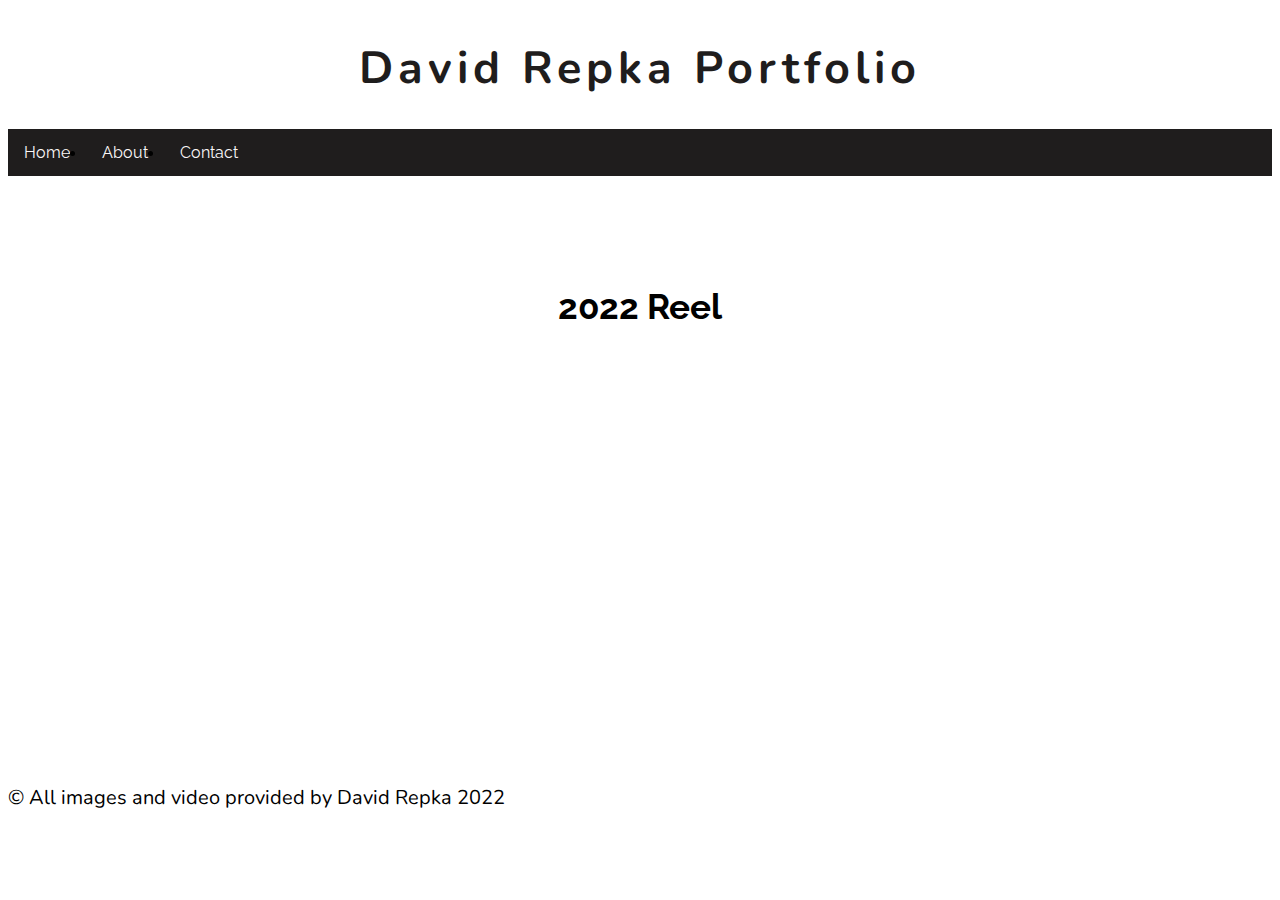
<file: index.html>
<!DOCTYPE html>
<html lang="en">
<head>
  <meta charset="utf-8"/>
    <title> Portfolio </title>
      <link rel="stylesheet" href="style.css" />
</head>

<body>
    <header>
      <h1> David Repka Portfolio </h1>
      </header>

<nav>
  <ul>
    <li> <a href="index.html"> Home </a></li>
    <li> <a href="about.html"> About </a></li>
    <li> <a href="contact.html"> Contact </a></li>
  </ul>
</nav>
<main>
  <section>
      <h2> 2022 Reel </h2>
  </section>

<section>
<div class="wrapper">
  <iframe width="560" height="315" src="https://www.youtube.com/embed/wo1EMOjedmQ" title="YouTube video player" frameborder="0" allow="accelerometer; autoplay; clipboard-write; encrypted-media; gyroscope; picture-in-picture" allowfullscreen></iframe>
  </div>
</section>
</main>


<footer>
  <p><small>&copy; All images and video provided by David Repka 2022</small></p>
</footer>


    </body>
    </html>
</file>
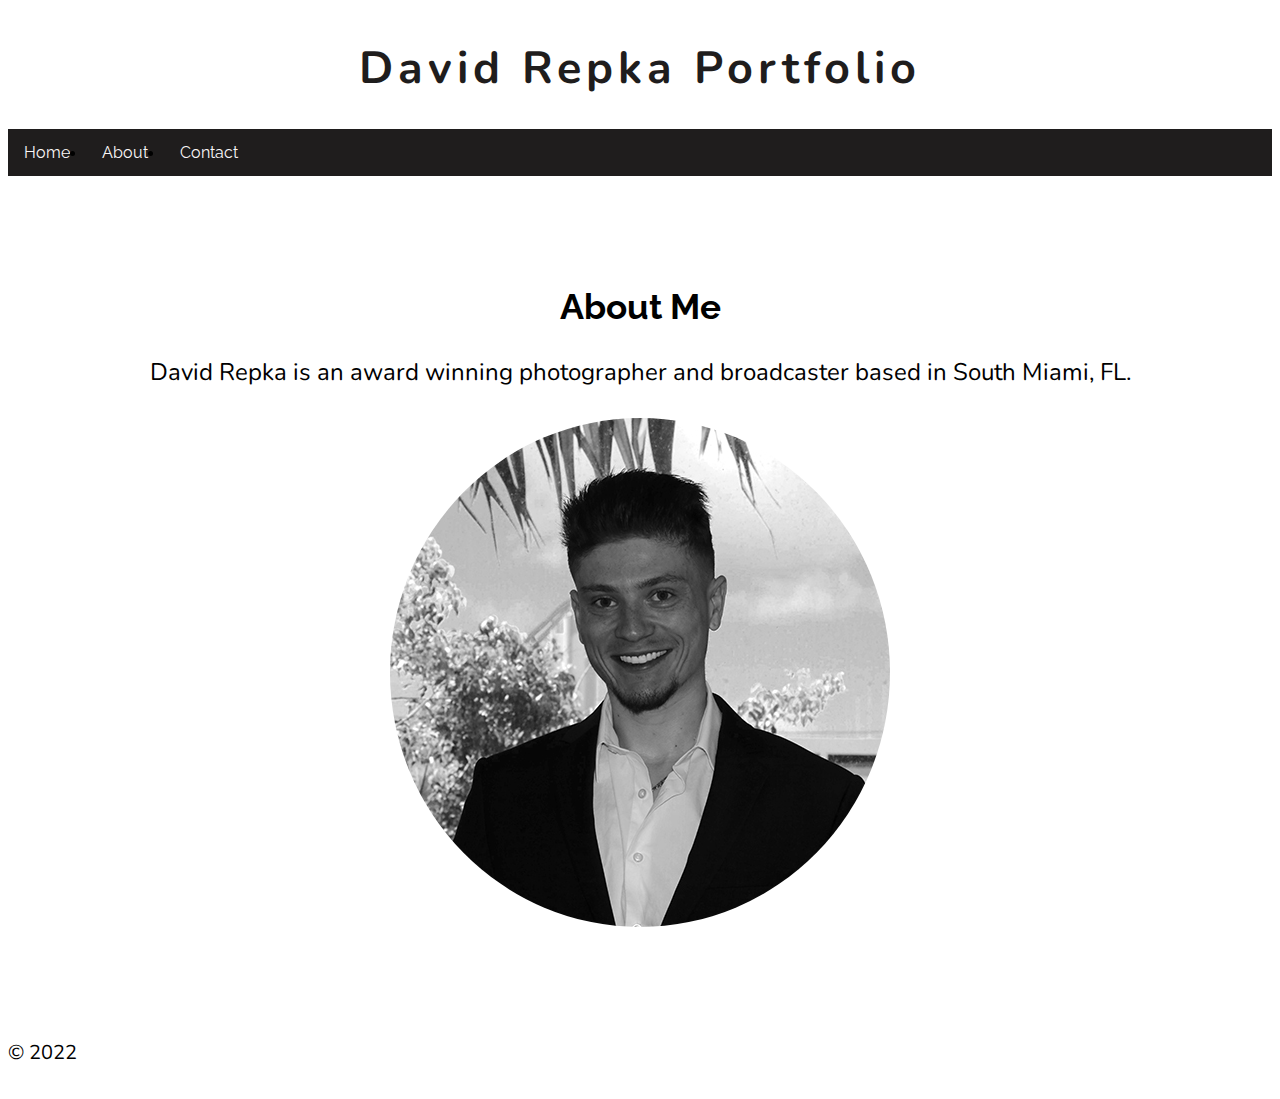
<file: about.html>
<!DOCTYPE html>
<html lang="en">
<head>
  <meta charset="utf-8"/>
    <title> Portfolio </title>
      <link rel="preconnect" href="https://fonts.googleapis.com">
      <link rel="preconnect" href="https://fonts.gstatic.com" crossorigin>
      <link href="https://fonts.googleapis.com/css2?family=Quicksand:wght@300;400&display=swap" rel="stylesheet">
      <link rel="stylesheet" href="style.css" />
</head>

<body>
    <header>
      <h1> David Repka Portfolio </h1>
      </header>

<nav>
  <ul>
    <li> <a href="index.html"> Home </a></li>
    <li> <a href="about.html"> About </a></li>
    <li> <a href="contact.html"> Contact </a></li>
  </ul>
</nav>
<main>
  <section>
      <h2> About Me </h2>
      <p> David Repka is an award winning photographer and broadcaster based in South Miami, FL. </p>

  </section>

<section>
  <img src="images/headshotfixed.jpg" alt="davidheadshot">
<div class="wrapper">
  </div>
</section>
</main>



























<footer>
  <p><small>&copy; 2022</small></p>
</footer>


    </body>
    </html>
</file>
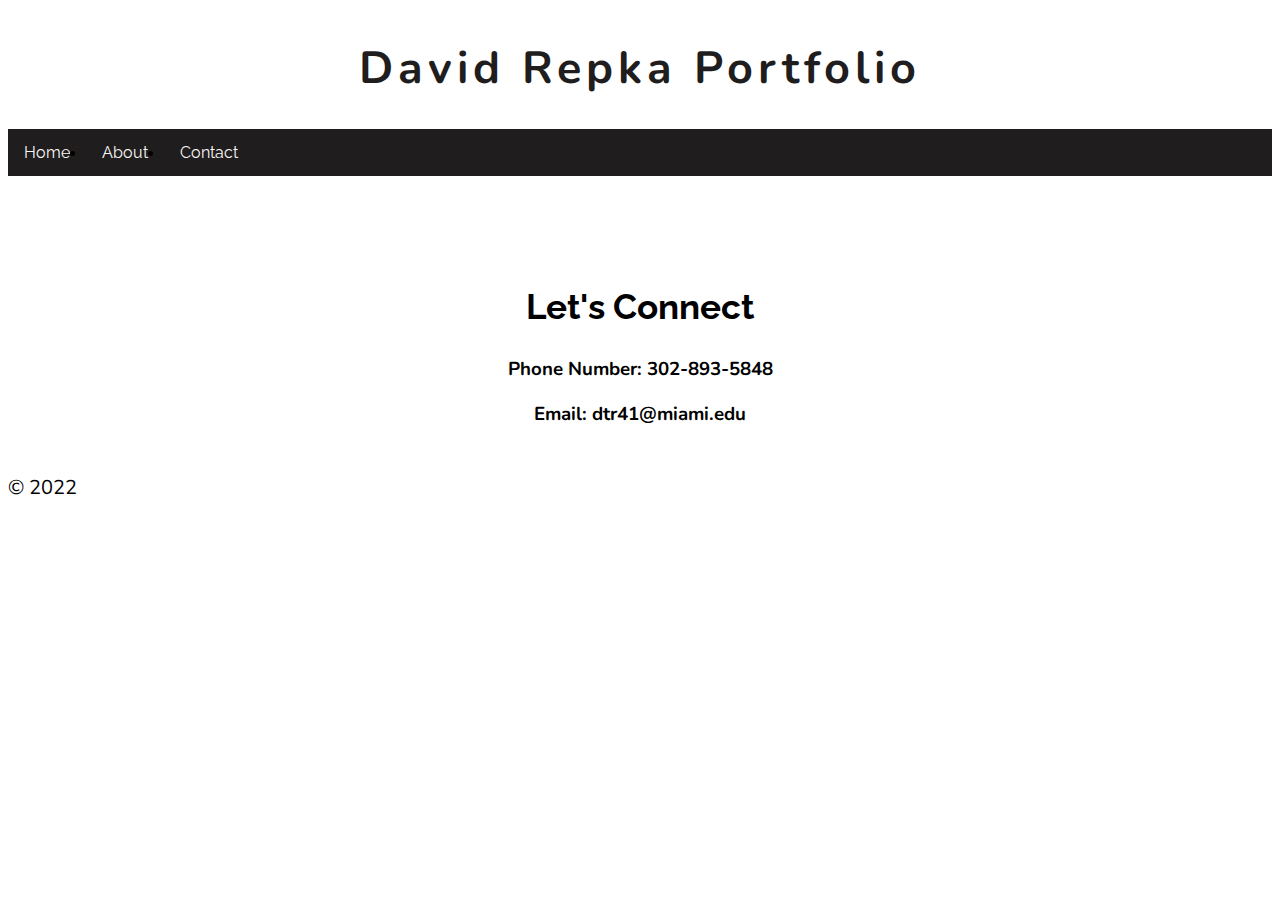
<file: contact.html>
<!DOCTYPE html>
<html lang="en">
<head>
  <meta charset="utf-8"/>
    <title> Portfolio </title>
      <link rel="preconnect" href="https://fonts.googleapis.com">
      <link rel="preconnect" href="https://fonts.gstatic.com" crossorigin>
      <link href="https://fonts.googleapis.com/css2?family=Quicksand:wght@300;400&display=swap" rel="stylesheet">
      <link rel="stylesheet" href="style.css" />
</head>

<body>
    <header>
      <h1> David Repka Portfolio </h1>
      </header>

<nav>
  <ul>
    <li> <a href="index.html"> Home </a></li>
    <li> <a href="about.html"> About </a></li>
    <li> <a href="contact.html"> Contact </a></li>
  </ul>
</nav>
<main>
  <section>
      <h2> Let's Connect </h2>
      <h3> Phone Number: 302-893-5848</h3>
      <h3> Email: dtr41@miami.edu </h3>
  </section>


</main>



























<footer>
  <p><small>&copy; 2022</small></p>
</footer>


    </body>
    </html>
</file>
<file: style.css>
@import url('https://fonts.googleapis.com/css2?family=Nunito&family=Raleway:wght@200;400&display=swap');
html {
background-color: #fff
}

header{
  grid-area: header;
}

nav{
  grid-area: nav;
}

main{
  grid-area: main;
}

h1{
  color: #1f1d1d;
  font-family: Nunito;
  text-align: center;
  font-size: 45px;
  letter-spacing: 5px;
}
body{
  display:grid;
  grid-template-columnns: 1fr 1fr;
  grid-template-areas:
  "header header"
  "nav nav"
  "main main"


}

ul{
  margin: 0px;
  padding: 0px;
  overflow: hidden;
  background-color: #1f1d1d;
}

li{
float: left;
}

li a: hover{
  background-color: ;
}

section{
  text-align: center;
  justify-content: center;
  margin-top: 30px;
  

}
li a{
  display: block;
  color: #faf7f7;
  text-align: center;
  padding: 14px 16px;
  text-decoration: none;
  font-family: Raleway;
}

.active{
  background-color: #1f1d1d;
}

div.wrapper{
  text-align: center;
  padding-top: 80px;

}

h2{
  padding-top: 80px;
  font-family: Raleway;
  font-size: 35px;
}
img{
border-radius: 50%
}

p{
  font-family: Nunito;
  font-size: 24px;
}

h3{
  font-family: Nunito;
}
</file>
